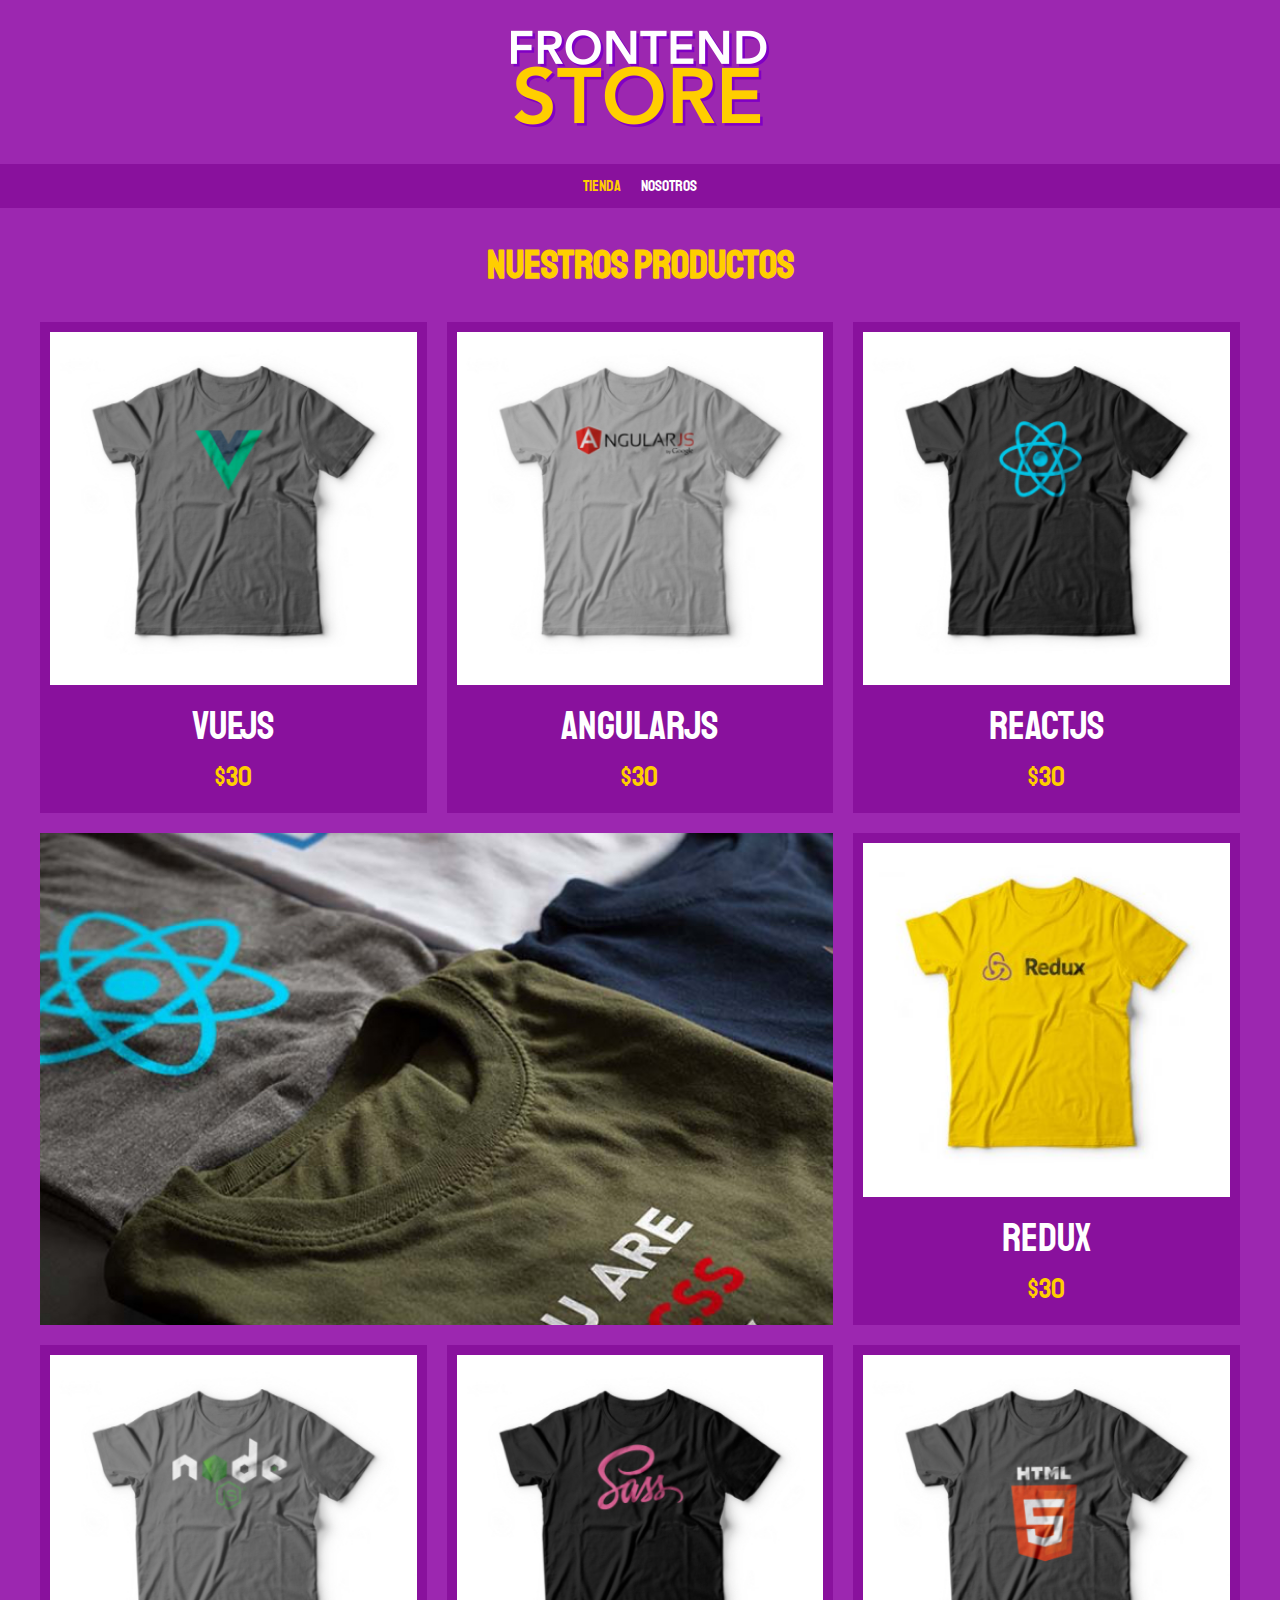
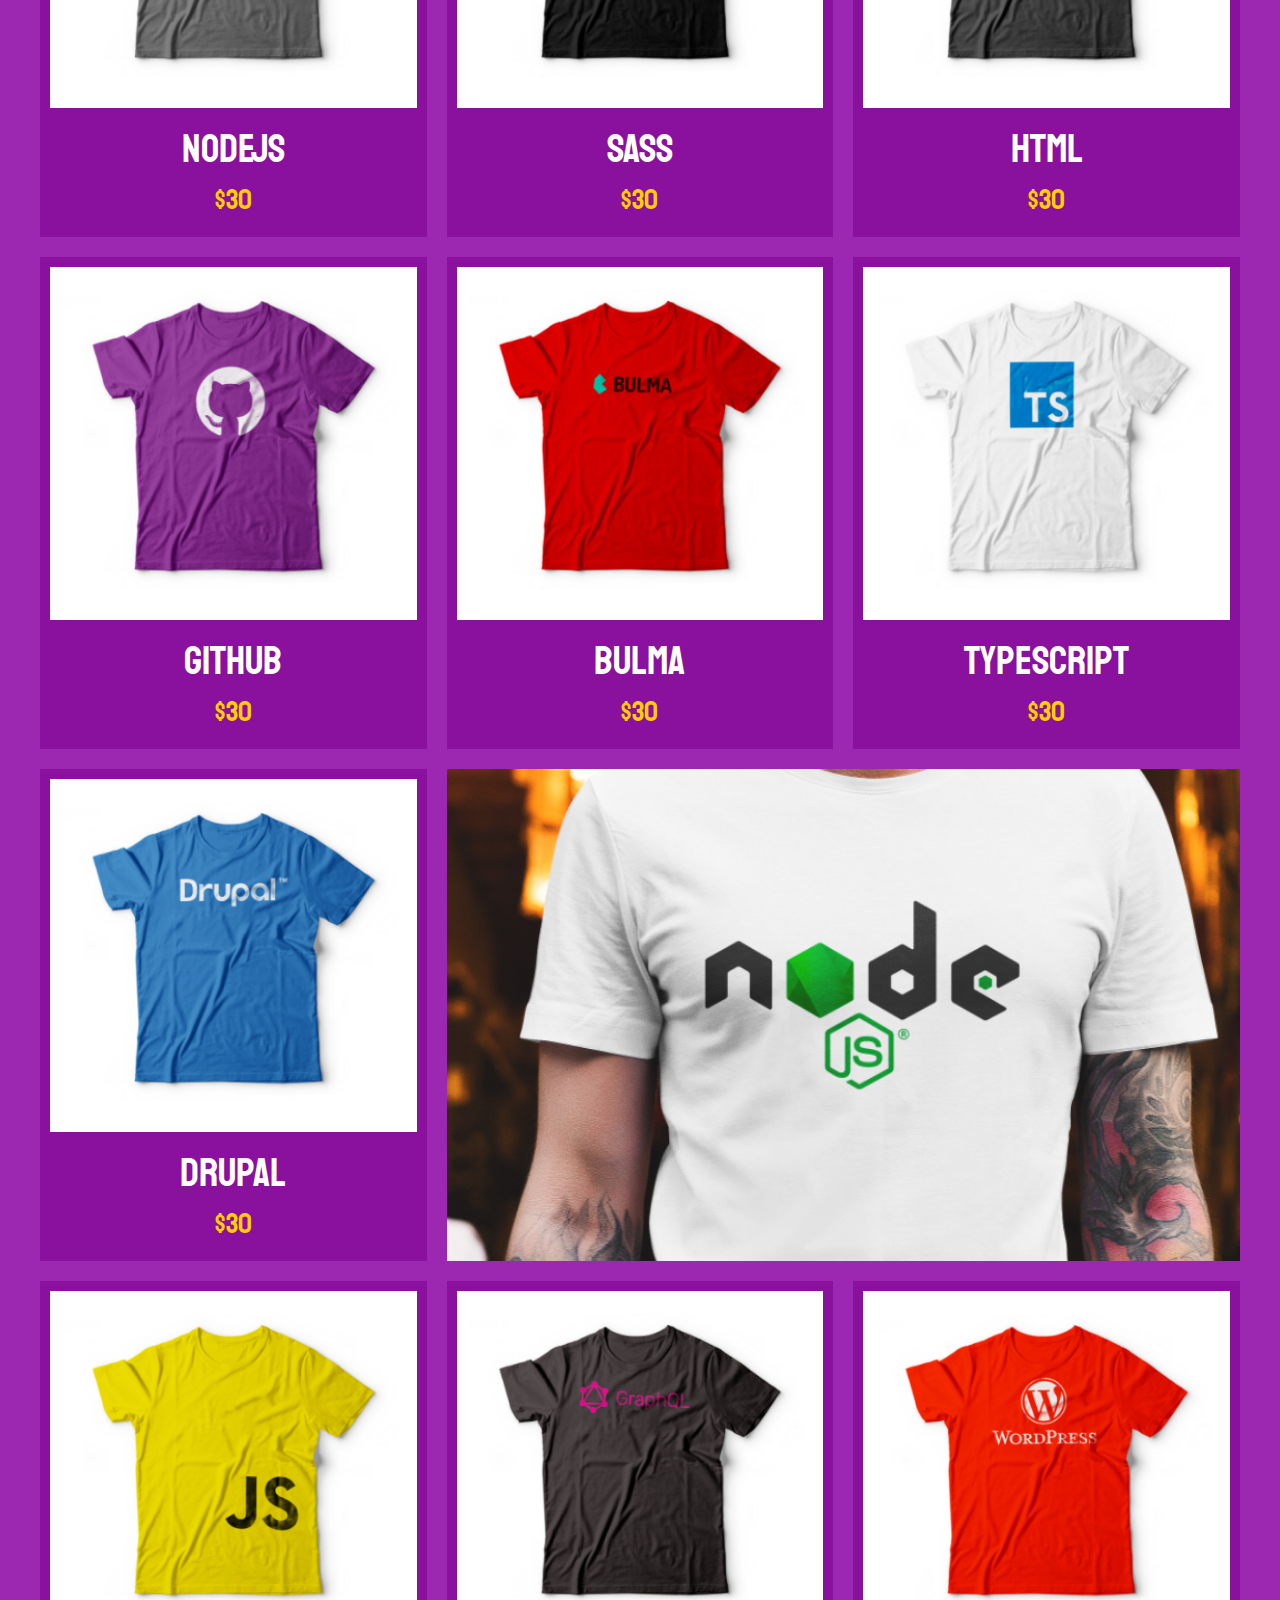
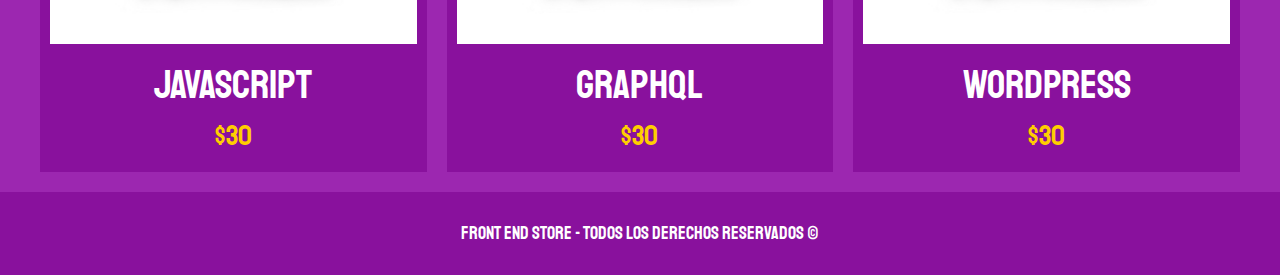
<file: index.html>
<!DOCTYPE html>
<html lang="en">

<head>
    <meta charset="UTF-8">
    <meta name="viewport" content="width=device-width, initial-scale=1.0">
    <link rel="stylesheet" href="normalize.css">
    <link rel="preconnect" href="https://fonts.googleapis.com">
    <link rel="preconnect" href="https://fonts.gstatic.com" crossorigin>
    <link href="https://fonts.googleapis.com/css2?family=Staatliches&display=swap" rel="stylesheet">
    <link rel="stylesheet" href="style.css">
    <title>My virtual store</title>
</head>

<body>

    <header class="header">
        <a href="index.html">
            <img class="header__logo" src="FrontEndStore_inicio/img/logo.png" alt="logotipo">
        </a>
    </header>

    <nav class="navegacion">
        <a class="navegacion__link navegacion__link--activo" href="tienda.html">Tienda</a>
        <a class="navegacion__link " href="nosotros.html">Nosotros</a>
    </nav>

    <main class="contenedor">
        <h1>Nuestros Productos</h1>

        <div class="grid">
            <div class="producto"> <!--producto-->
                    <a href="productos.html">
                        <img class="producto__img" src="FrontEndStore_inicio/img/1.jpg" alt="polo">
                        <div class="producto__informacion">
                            <p class="producto__nombre">VueJs</p>
                            <p class="producto__precio">$30</p>
                        </div>
                    </a>
            </div>

            <div class="producto"> <!--producto-->
                    <a href="productos.html">
                        <img class="producto__img" src="FrontEndStore_inicio/img/2.jpg" alt="polo">
                        <div class="producto__informacion">
                            <p class="producto__nombre">AngularJs</p>
                            <p class="producto__precio">$30</p>
                        </div>
                    </a>
            </div>

            <div class="producto"> <!--producto-->
                    <a href="productos.html">
                        <img class="producto__img" src="FrontEndStore_inicio/img/3.jpg" alt="polo">
                        <div class="producto__informacion">
                            <p class="producto__nombre">ReactJs</p>
                            <p class="producto__precio">$30</p>
                        </div>
                    </a>
            </div>

            <div class="producto"> <!--producto-->
                    <a href="productos.html">
                        <img class="producto__img" src="FrontEndStore_inicio/img/4.jpg" alt="polo">
                        <div class="producto__informacion">
                            <p class="producto__nombre">Redux</p>
                            <p class="producto__precio">$30</p>
                        </div>
                    </a>
            </div>

            <div class="producto"> <!--producto-->
                    <a href="productos.html">
                        <img class="producto__img" src="FrontEndStore_inicio/img/5.jpg" alt="polo">
                        <div class="producto__informacion">
                            <p class="producto__nombre">NodeJS</p>
                            <p class="producto__precio">$30</p>
                        </div>
                    </a>
            </div>

            <div class="producto"> <!--producto-->
                    <a href="productos.html">
                        <img class="producto__img" src="FrontEndStore_inicio/img/6.jpg" alt="polo">
                        <div class="producto__informacion">
                            <p class="producto__nombre">Sass</p>
                            <p class="producto__precio">$30</p>
                        </div>
                    </a>
            </div>
            <div class="producto"> <!--producto-->
                    <a href="productos.html">
                        <img class="producto__img" src="FrontEndStore_inicio/img/7.jpg" alt="polo">
                        <div class="producto__informacion">
                            <p class="producto__nombre">HTML</p>
                            <p class="producto__precio">$30</p>
                        </div>
                    </a>
            </div>

            <div class="producto"> <!--producto-->
                    <a href="productos.html">
                        <img class="producto__img" src="FrontEndStore_inicio/img/8.jpg" alt="polo">
                        <div class="producto__informacion">
                            <p class="producto__nombre">GitHub</p>
                            <p class="producto__precio">$30</p>
                        </div>
                    </a>
            </div>

            <div class="producto"> <!--producto-->
                    <a href="productos.html">
                        <img class="producto__img" src="FrontEndStore_inicio/img/9.jpg" alt="polo">
                        <div class="producto__informacion">
                            <p class="producto__nombre">Bulma</p>
                            <p class="producto__precio">$30</p>
                        </div>
                    </a>
            </div>

            <div class="producto"> <!--producto-->
                    <a href="productos.html">
                        <img class="producto__img" src="FrontEndStore_inicio/img/10.jpg" alt="polo">
                        <div class="producto__informacion">
                            <p class="producto__nombre">TypeScript</p>
                            <p class="producto__precio">$30</p>
                        </div>
                    </a>
            </div>

            <div class="producto"> <!--producto-->
                    <a href="productos.html">
                        <img class="producto__img" src="FrontEndStore_inicio/img/11.jpg" alt="polo">
                        <div class="producto__informacion">
                            <p class="producto__nombre">Drupal</p>
                            <p class="producto__precio">$30</p>
                        </div>
                    </a>
            </div>

            <div class="producto"> <!--producto-->
                    <a href="productos.html">
                        <img class="producto__img" src="FrontEndStore_inicio/img/12.jpg" alt="polo">
                        <div class="producto__informacion">
                            <p class="producto__nombre">JavaScript</p>
                            <p class="producto__precio">$30</p>
                        </div>
                    </a>
            </div>

            <div class="producto"> <!--producto-->
                    <a href="productos.html">
                        <img class="producto__img" src="FrontEndStore_inicio/img/13.jpg" alt="polo">
                        <div class="producto__informacion">
                            <p class="producto__nombre">GraphQl</p>
                            <p class="producto__precio">$30</p>
                        </div>
                    </a>
            </div>

            <div class="producto"> <!--producto-->
                    <a href="productos.html">
                        <img class="producto__img" src="FrontEndStore_inicio/img/14.jpg" alt="polo">
                        <div class="producto__informacion">
                            <p class="producto__nombre">WordPress</p>
                            <p class="producto__precio">$30</p>
                        </div>
                    </a>
            </div>

            <div class="grafico grafico--camisa"></div>
            <div class="grafico grafico--node"></div>

        </div>

    </main>

    <footer class="footer">
        <p class="footer__texto">Front End store - Todos los derechos reservados &copy;</p>
    </footer>
</body>

</html>
</file>
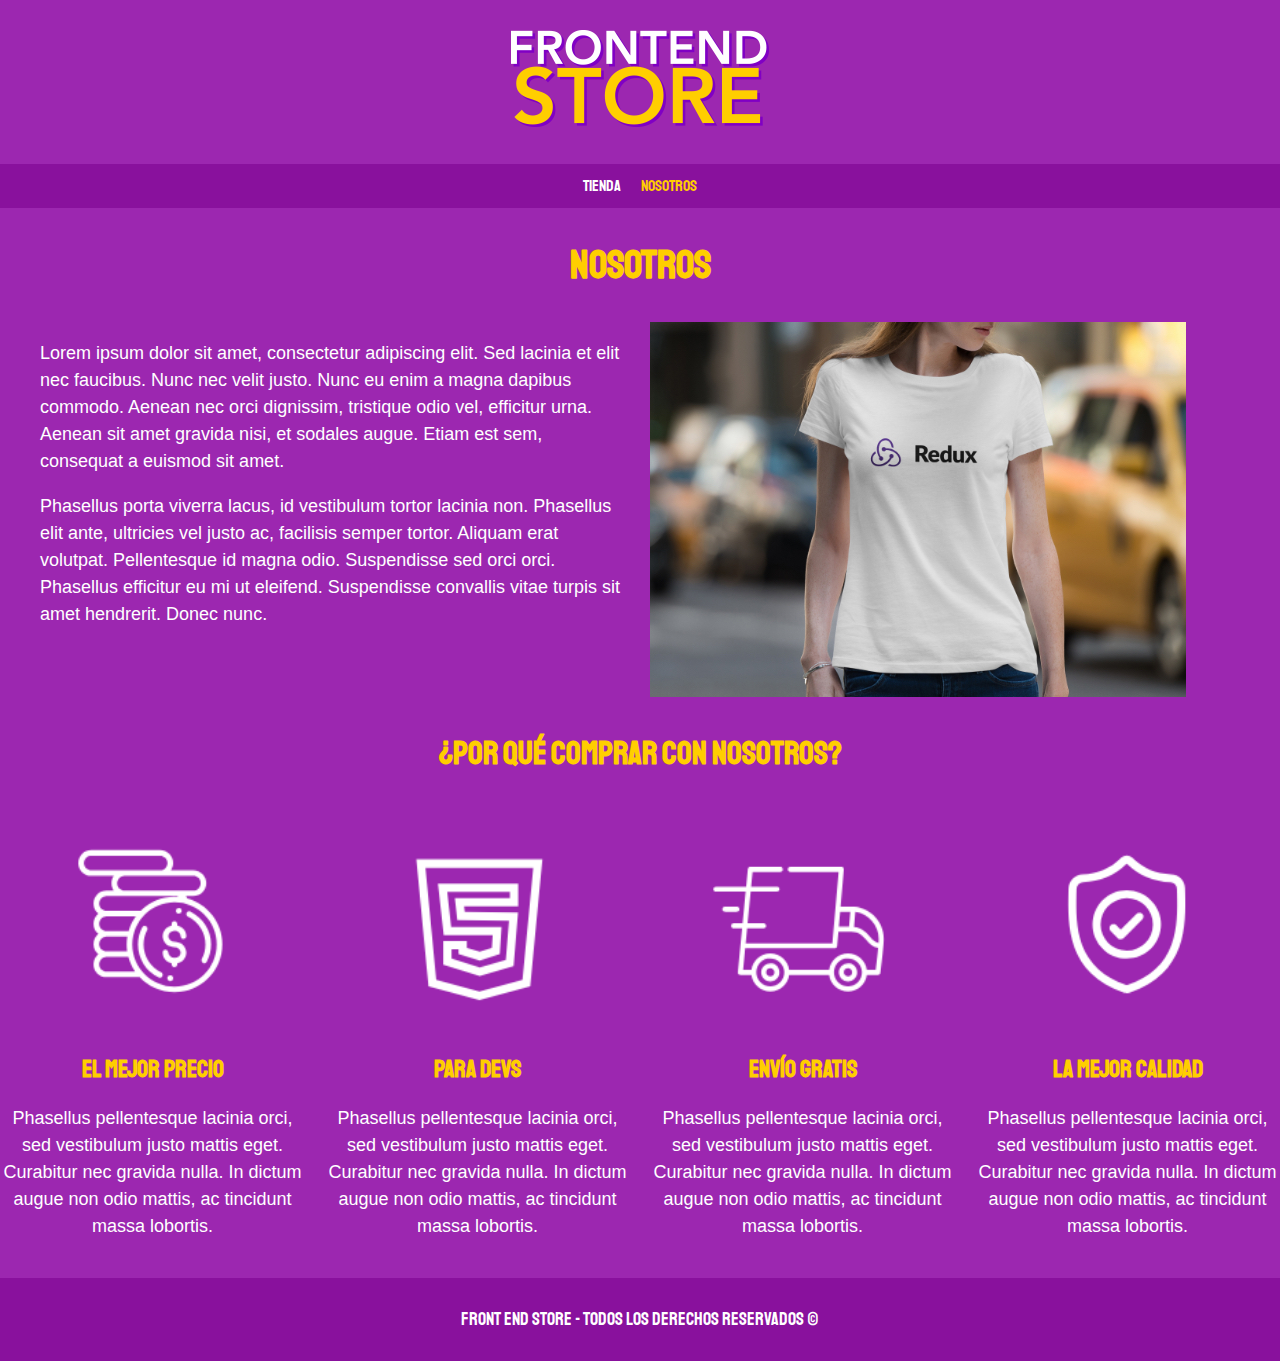
<file: nosotros.html>
<!DOCTYPE html>
<html lang="en">

<head>
    <meta charset="UTF-8">
    <meta name="viewport" content="width=device-width, initial-scale=1.0">
    <link rel="stylesheet" href="normalize.css">
    <link rel="preconnect" href="https://fonts.googleapis.com">
    <link rel="preconnect" href="https://fonts.gstatic.com" crossorigin>
    <link href="https://fonts.googleapis.com/css2?family=Staatliches&display=swap" rel="stylesheet">
    <link rel="stylesheet" href="style.css">
    <title>My virtual store</title>
</head>

<body>

    <header class="header">
        <a href="index.html">
            <img class="header__logo" src="FrontEndStore_inicio/img/logo.png" alt="logotipo">
        </a>
    </header>

    <nav class="navegacion">
        <a class="navegacion__link" href="index.html">Tienda</a>
        <a class="navegacion__link navegacion__link--activo" href="nosotros.html">Nosotros</a>
    </nav>

    <main class="contenedor">
        <h1>Nosotros</h1>
        <div class="nosotros">
            <div class="nosotros--contenido">
                <p>Lorem ipsum dolor sit amet, consectetur adipiscing elit. Sed lacinia et elit nec faucibus. Nunc nec
                    velit
                    justo. Nunc eu enim a magna dapibus commodo. Aenean nec orci dignissim, tristique odio vel,
                    efficitur
                    urna.
                    Aenean sit amet gravida nisi, et sodales augue. Etiam est sem, consequat a euismod sit amet.
                </p>

                <p>Phasellus porta viverra lacus, id vestibulum tortor lacinia non. Phasellus elit ante, ultricies vel
                    justo
                    ac, facilisis semper tortor. Aliquam erat volutpat. Pellentesque id magna odio. Suspendisse sed orci
                    orci.
                    Phasellus efficitur eu mi ut eleifend. Suspendisse convallis vitae turpis sit amet hendrerit. Donec
                    nunc.
                </p>
            </div>
            <div class="nosotros--imagen">
                <img src="FrontEndStore_inicio/img/nosotros.jpg" alt="">
            </div>
        </div>
    </main>

    <section class="comprar">
        <h2 class="comprar__titulo">¿Por qué comprar con nosotros?</h2>
        <div class="bloques">
            <div class="bloque"><!--Bloque-->
                <img class="bloque__imagen" src="FrontEndStore_inicio/img/icono_1.png" alt="">
                <h3 class="bloque__titulo">El mejor precio</h3>
                <p>Phasellus pellentesque lacinia orci, sed vestibulum justo mattis eget. Curabitur nec gravida nulla.
                    In dictum augue non odio mattis, ac tincidunt massa lobortis.</p>
            </div>

            <div class="bloque"><!--Bloque-->
                <img class="bloque__imagen" src="FrontEndStore_inicio/img/icono_2.png" alt="">
                <h3 class="bloque__titulo">para devs</h3>
                <p>Phasellus pellentesque lacinia orci, sed vestibulum justo mattis eget. Curabitur nec gravida nulla.
                    In dictum augue non odio mattis, ac tincidunt massa lobortis.</p>
            </div>

            <div class="bloque"><!--Bloque-->
                <img class="bloque__imagen" src="FrontEndStore_inicio/img/icono_3.png" alt="">
                <h3 class="bloque__titulo">Envío gratis</h3>
                <p>Phasellus pellentesque lacinia orci, sed vestibulum justo mattis eget. Curabitur nec gravida nulla.
                    In dictum augue non odio mattis, ac tincidunt massa lobortis.</p>
            </div>

            <div class="bloque"><!--Bloque-->
                <img class="bloque__imagen" src="FrontEndStore_inicio/img/icono_4.png" alt="">
                <h3 class="bloque__titulo">La mejor calidad</h3>
                <p>Phasellus pellentesque lacinia orci, sed vestibulum justo mattis eget. Curabitur nec gravida nulla.
                    In dictum augue non odio mattis, ac tincidunt massa lobortis.</p>
            </div>
        </div>

    </section>

    <footer class="footer">
        <p class="footer__texto">Front End store - Todos los derechos reservados &copy;</p>
    </footer>
</body>

</html>
</file>
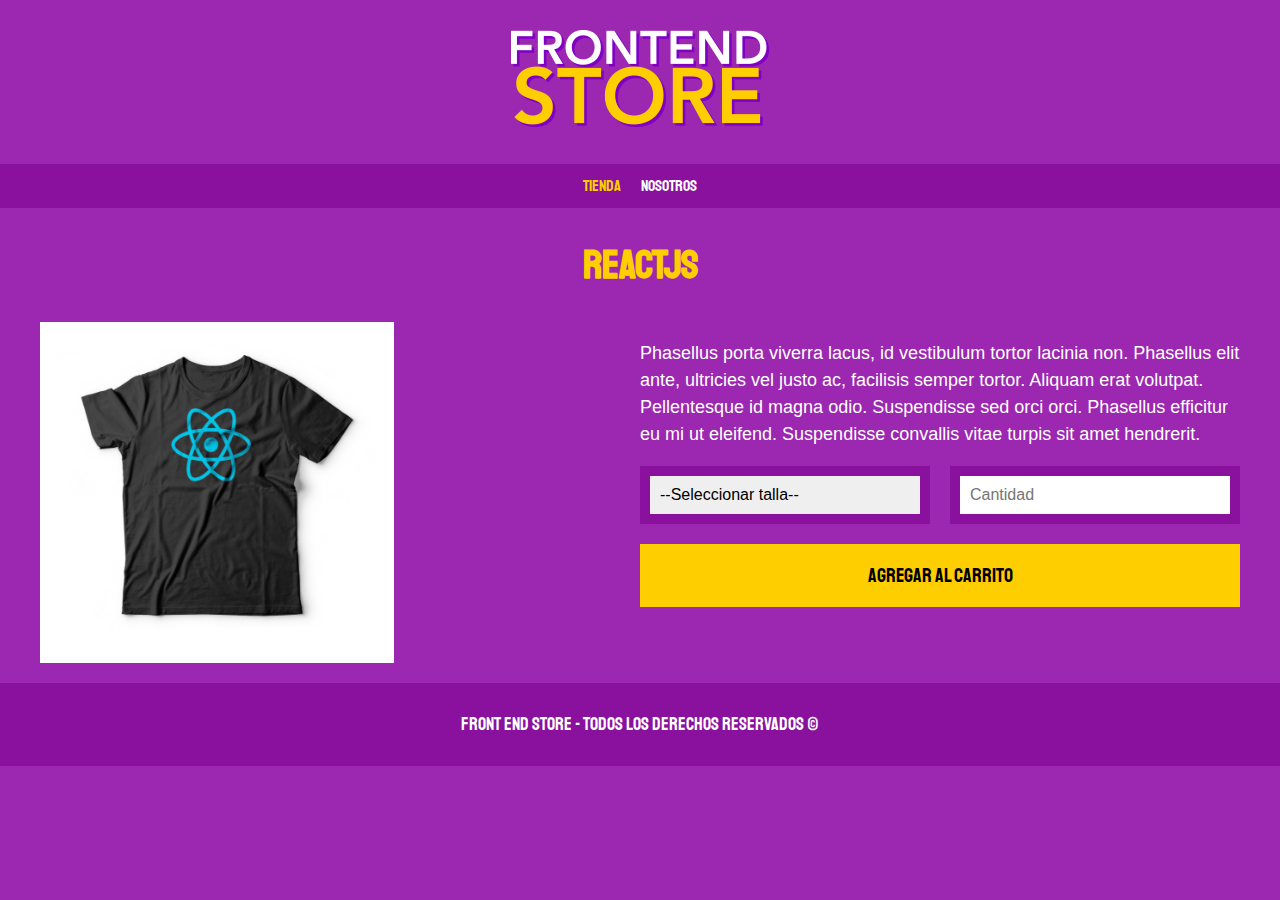
<file: productos.html>
<!DOCTYPE html>
<html lang="en">

<head>
    <meta charset="UTF-8">
    <meta name="viewport" content="width=device-width, initial-scale=1.0">
    <link rel="stylesheet" href="normalize.css">
    <link rel="preconnect" href="https://fonts.googleapis.com">
    <link rel="preconnect" href="https://fonts.gstatic.com" crossorigin>
    <link href="https://fonts.googleapis.com/css2?family=Staatliches&display=swap" rel="stylesheet">
    <link rel="stylesheet" href="style.css">
    <title>My virtual store</title>
</head>

<body>

    <header class="header">
        <a href="index.html">
            <img class="header__logo" src="FrontEndStore_inicio/img/logo.png" alt="logotipo">
        </a>
    </header>

    <nav class="navegacion">
        <a class="navegacion__link navegacion__link--activo" href="tienda.html">Tienda</a>
        <a class="navegacion__link " href="nosotros.html">Nosotros</a>
    </nav>

    <main class="contenedor">
        <h1>ReactJs</h1>
        <div class="camisa">
            <img class="camisa__imagen" src="FrontEndStore_inicio/img/3.jpg" alt="">


            <div class="camisa__contenido">
                <p>Phasellus porta viverra lacus, id vestibulum tortor lacinia non. Phasellus elit ante, ultricies vel
                    justo
                    ac, facilisis semper tortor. Aliquam erat volutpat. Pellentesque id magna odio. Suspendisse sed orci
                    orci. Phasellus efficitur eu mi ut eleifend. Suspendisse convallis vitae turpis sit amet hendrerit.
                </p>

                <form action="" class="formulario">
                    <select name="" id="" class="formulario__campo">
                        <option value="" disabled selected>--Seleccionar talla--</option>
                        <option value="">Chica</option>
                        <option value="">Mediana</option>
                        <option value="">Grande</option>
                    </select>

                    <input type="number" placeholder="Cantidad" min="1" class="formulario__campo">
                    <input type="submit" value="Agregar al carrito" class="formulario__submit">
                </form>
            </div>
        </div>
    </main>

    <footer class="footer">
        <p class="footer__texto">Front End store - Todos los derechos reservados &copy;</p>
    </footer>
</body>

</html>
</file>
<file: style.css>
:root {
  --primario: #9c27b0;
  --primario-oscuro: #89119d;
  --secundario: #ffce00;
  --secundario-oscuro: rgb(233, 287, 2);
  --blanco: #ffffff;
  --negro: #000;

  --fuente-principal: "Staatliches", cursive;
}

html {
  box-sizing: border-box;
  font-size: 62.5%;
}

*,
*:before,
*:after {
  box-sizing: inherit;
}

/*Golbales*/

body {
  background-color: var(--primario);
  font-size: 1.6rem;
  line-height: 1.5;
}

p {
  font-size: 1.8rem;
  font-family: Arial, Helvetica, sans-serif;
  color: var(--blanco);
}

a {
  text-decoration: none;
}

img {
  max-width: 100%;
}

.contenedor {
  max-width: 120rem;
  margin: 0 auto;
}

h1,
h2,
h3 {
  text-align: center;
  color: var(--secundario);
  font-family: var(--fuente-principal);
}

h1 {
  font-size: 4rem;
}

h2 {
  font-size: 3.2rem;
}

h3 {
  font-size: 2.4rem;
}

/*header*/
.header {
  display: flex;
  justify-content: center;
}

.header__logo {
  margin: 3rem 0;
}

/**navegacion**/
.navegacion {
  background-color: var(--primario-oscuro);
  padding: 1rem 0;
  display: flex;
  justify-content: center;
  gap: 2rem;
}

.navegacion__link {
  font-family: var(--fuente-principal);
  color: var(--blanco);
}

.navegacion__link--activo,
.navegacion__link:hover {
  color: var(--secundario);
}

/*footer*/
.footer {
  background-color: var(--primario-oscuro);
  padding: 1rem 0;
  margin-top: 2rem;
  font-size: 2.2rem;
}

.footer__texto {
  text-align: center;
  font-family: var(--fuente-principal);
}

/*grid*/
.grid {
  display: grid;
  grid-template-columns: repeat(2, 1fr);
  column-gap: 2rem;
  row-gap: 2rem;
}

@media (min-width: 768px) {
  .grid {
    grid-template-columns: repeat(3, 1fr);
  }
}
/*productos*/
.producto {
  background-color: var(--primario-oscuro);
  padding: 1rem;
}

.producto__img {
  width: 100%;
}

.producto__nombre {
  font-size: 4rem;
}

.producto__precio {
  font-size: 2.8rem;
  color: var(--secundario);
}

.producto__nombre,
.producto__precio {
  font-family: var(--fuente-principal);
  margin: 1rem 0;
  text-align: center;
  line-height: 1.2;
}

/*graficos*/
.grafico {
  min-height: 30rem;
  background-repeat: no-repeat;
  background-size: cover;
  grid-column: 1 / 3;
}

.grafico--camisa {
  grid-row: 2 / 3;
  background-image: url(FrontEndStore_inicio/img/grafico1.jpg);
}

.grafico--node {
  background-image: url(FrontEndStore_inicio/img/grafico2.jpg);
  grid-row: 8 / 9;
}

@media (min-width: 768px) {
  .grafico--node {
    grid-row: 5 / 6;
    grid-column: 2 / 4;
  }
}

/*nosotros*/
.nosotros {
  display: grid;
  grid-template-rows: repeat(2, auto);
}

@media (min-width: 768px) {
  .nosotros {
    display: grid;
    grid-template-columns: repeat(2, 1fr);
    column-gap: 2rem;
  }
}

.nosotros--contenido {
}

.nosotros--imagen {
  grid-row: 1 / 2;
  width: 100%;
}

@media (min-width: 768px) {
  .nosotros--imagen {
    grid-column: 2 / 3;
  }
}

/*Bloques*/
.bloques {
  display: grid;
  grid-template-columns: repeat(2, 1fr);
  gap: 2rem;
}

@media (min-width: 768px) {
  .bloques {
    grid-template-columns: repeat(4, 1fr);
  }
}
.bloque {
  text-align: center;
}

.bloque__imagen {
  width: 100%;
}

.bloque__titulo {
  margin: 0;
}

/*pagina del producto*/
@media (min-width: 768px) {
  .camisa {
    display: grid;
    grid-template-columns: repeat(2, 1fr);
  }
}

.formulario {
    display: grid;
    grid-template-columns: repeat(2, 1fr);
    gap: 2rem;
}

.formulario__campo {
  border-color: var(--primario-oscuro);
  border-width: 1rem;
  border-style: solid;
  font-family: Arial, Helvetica, sans-serif;
  padding: 1rem;
  appearance: none;
}

.formulario__submit {
  background-color: var(--secundario);
  border: none;
  font-size: 2rem;
  font-family: var(--fuente-principal);
  padding: 2rem;
  transition: font-size 1s;
  grid-column: 1 / 3;
}

.formulario__submit:hover {
  font-size: 2.4rem;
  cursor: pointer;
  background-color: var(--secundario-oscuro);
}
</file>
